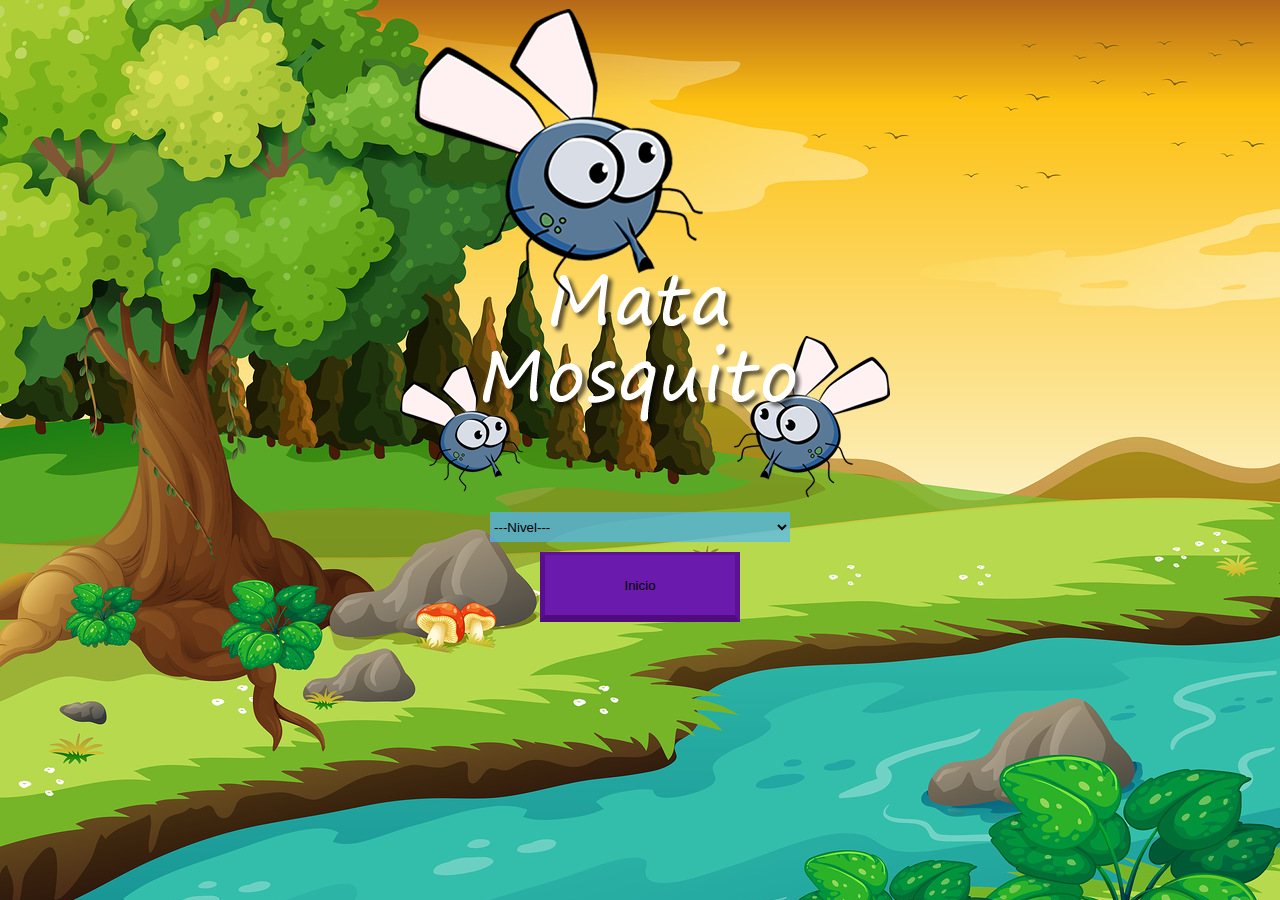
<file: index.html>
<!DOCTYPE html>
<html lang="en">
<head>
    <meta charset="UTF-8">
    <meta name="viewport" content="width=device-width, initial-scale=1.0">
    <title>Mata mosquito</title>
    <link rel="stylesheet" href="css/style.css">
    <script>
        function inicio(){
            var nivel = document.getElementById("select_nivel").value;
            if(nivel === ""){
                alert("selecione um nivel");
            }
            else{
            window.location.href = "inicio.html?" + nivel;
            }

        }
        
    </script>
</head>
<body>
    <div id="inicio">
        <div id="game">
            <div>
                <img src="imagens/game.png" alt="">
            </div>
        </div>
        <div id="nivel">
            <div>
                <select name="" id="select_nivel">
                    <option value="">---Nivel---</option>
                    <option value="facil">Facil</option>
                    <option value="normal">Normal</option>
                    <option value="dificil">Dificil</option>
                    <option value="impossivel">Impossivel</option>
                </select>
            </div>
        </div>
        <div id="btn_inicio">
            <div>
                <button value="Inicio" onclick="inicio()">Inicio</button>
            </div>
        </div>
    </div>
    <script>
        
    </script>
</body>
</html>
</file>
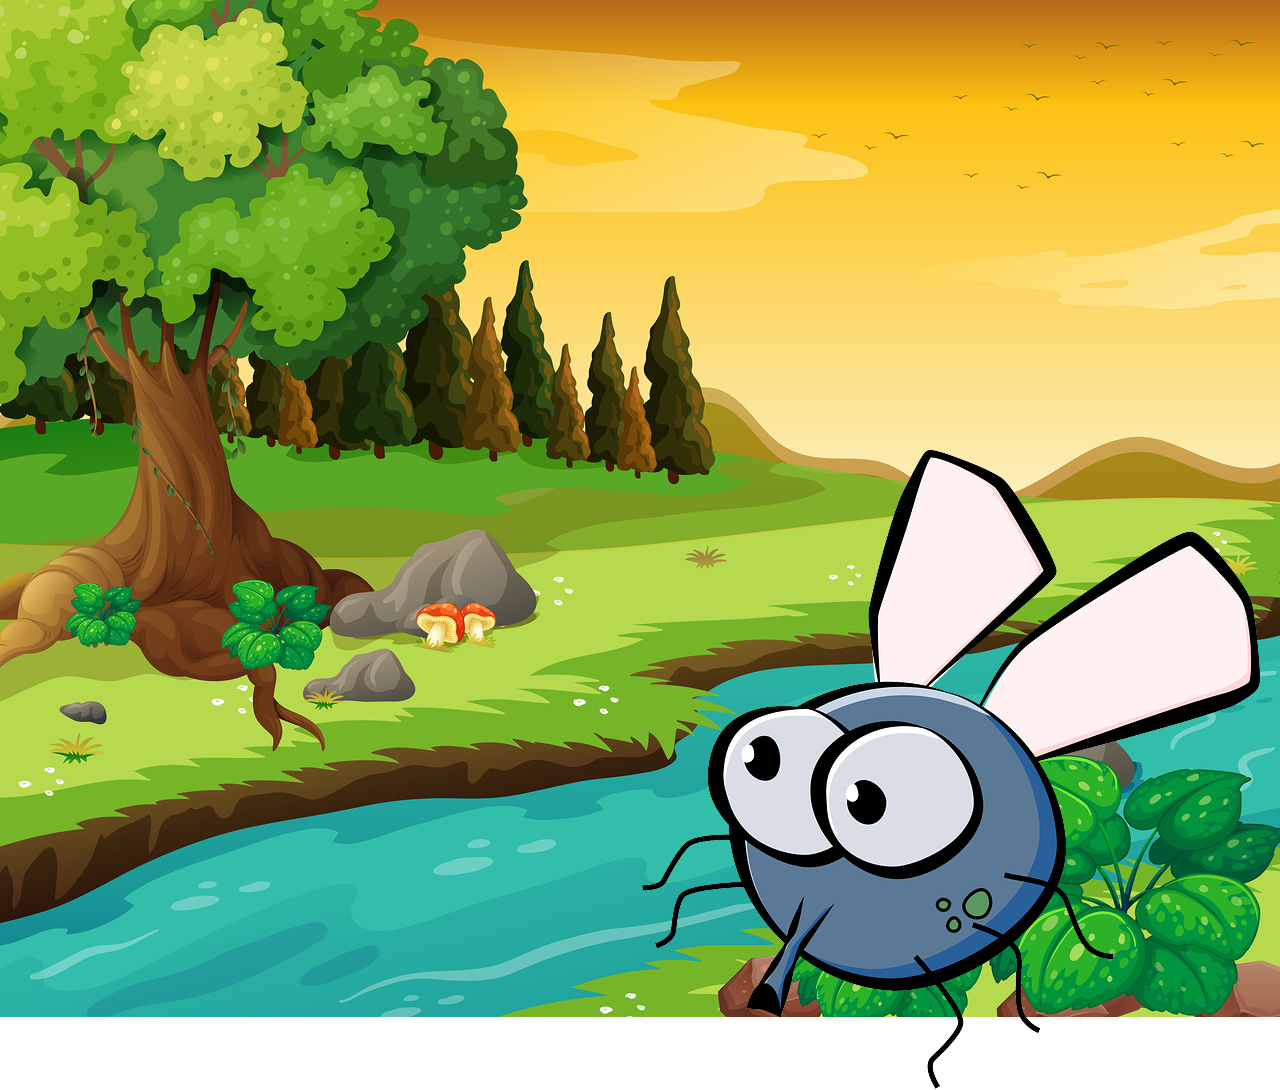
<file: gamerover.html>
<!DOCTYPE html>
<html lang="en">
<head>
    <meta charset="UTF-8">
    <meta name="viewport" content="width=device-width, initial-scale=1.0">
    <link rel="stylesheet" href="css/style.css">
    <title>Gamer Over</title>
    <script>
        function reniciar(){
            window.location.href = "inicio.html";
        }
    </script>
</head>
<body>
    <div id="over">
        <div>
            <div>
                <img src="imagens/mosca.png" alt="" id="mosca_inicial">
            </div>
        </div>
       
            <div id="game_over">
                <div>
                    <div>
                        <img src="imagens/game_over.png" alt="">
                    </div>
                </div>
            
            <div class="btn_over">
                <div>
                    <button onclick="reniciar()">Reniciar</button>
                </div>
            </div>
        </div>
        
    </div>
    
    <!--script-->
    <script>
        function animacao(){
            var mosca = document.getElementById("mosca_inicial");
            mosca.className="mosca";
            setTimeout(function(){
                mosca.remove();
                var game_over = document.getElementById("game_over");
                game_over.style.display = "flex";
            }, 3000)
        }
        animacao();
        
    </script>
    
</body>
</html>
</file>
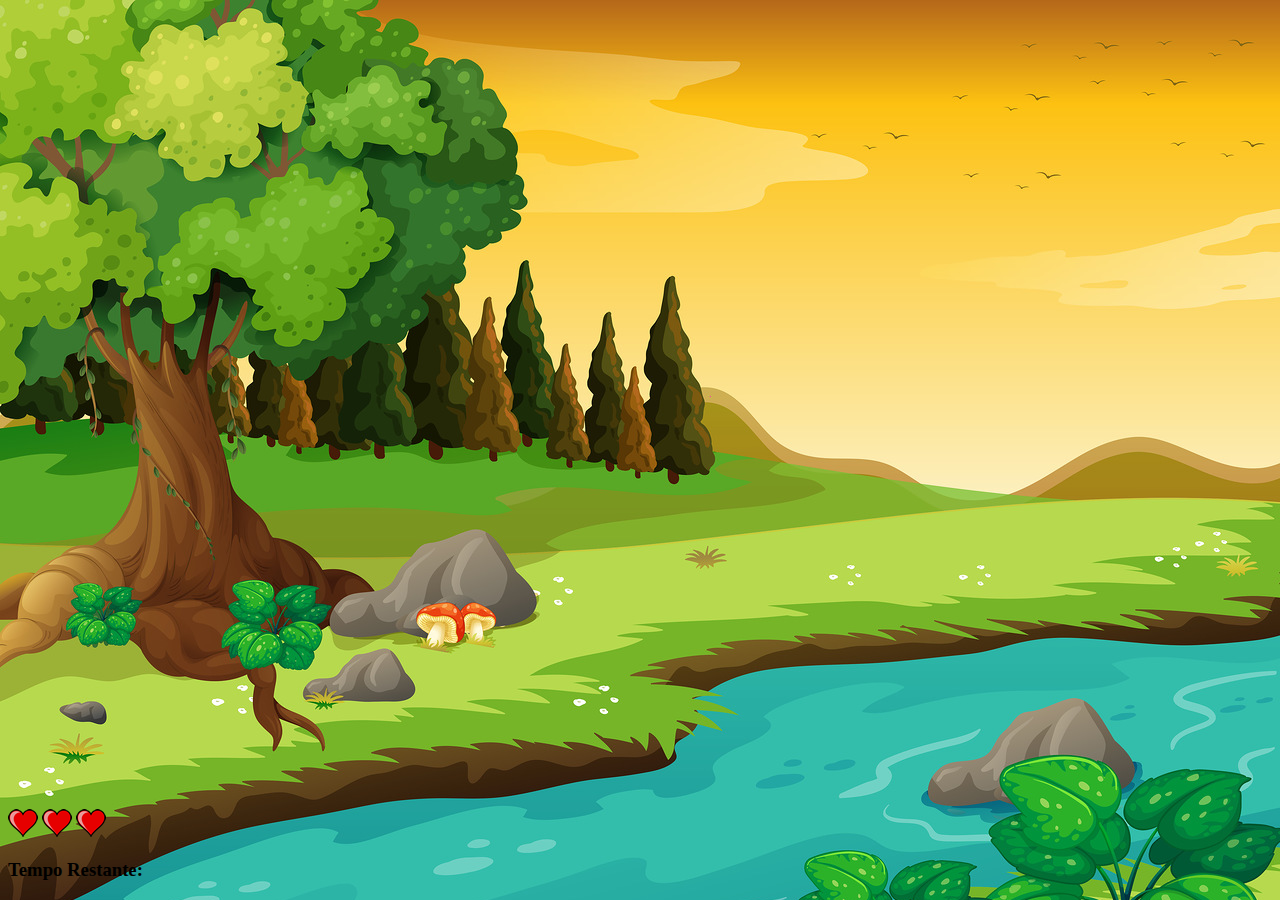
<file: inicio.html>
<!DOCTYPE html>
<html lang="en">
<head>
    <meta charset="UTF-8">
    <meta name="viewport" content="width=device-width, initial-scale=1.0">
    <link rel="stylesheet" href="css/style.css">
    <title>Mata mosquito</title>
</head>
<body id="principal">
    <div id="painel">
        <div id=" vidas">
            <div>
                <img id="v1" src="imagens/coracao_cheio.png" alt="">
                <img id="v2" src="imagens/coracao_cheio.png" alt="">
                <img id="v3" src="imagens/coracao_cheio.png" alt="">
            </div>
        </div>
        <div id="cronometro">
            <div>
                <h3>Tempo Restante: <span id="segundos"></span></h3>
            </div>
        </div>
    </div>
    <!--script-->
    <script src="j_script.js">
        
    </script>
</body>
</html>
</file>
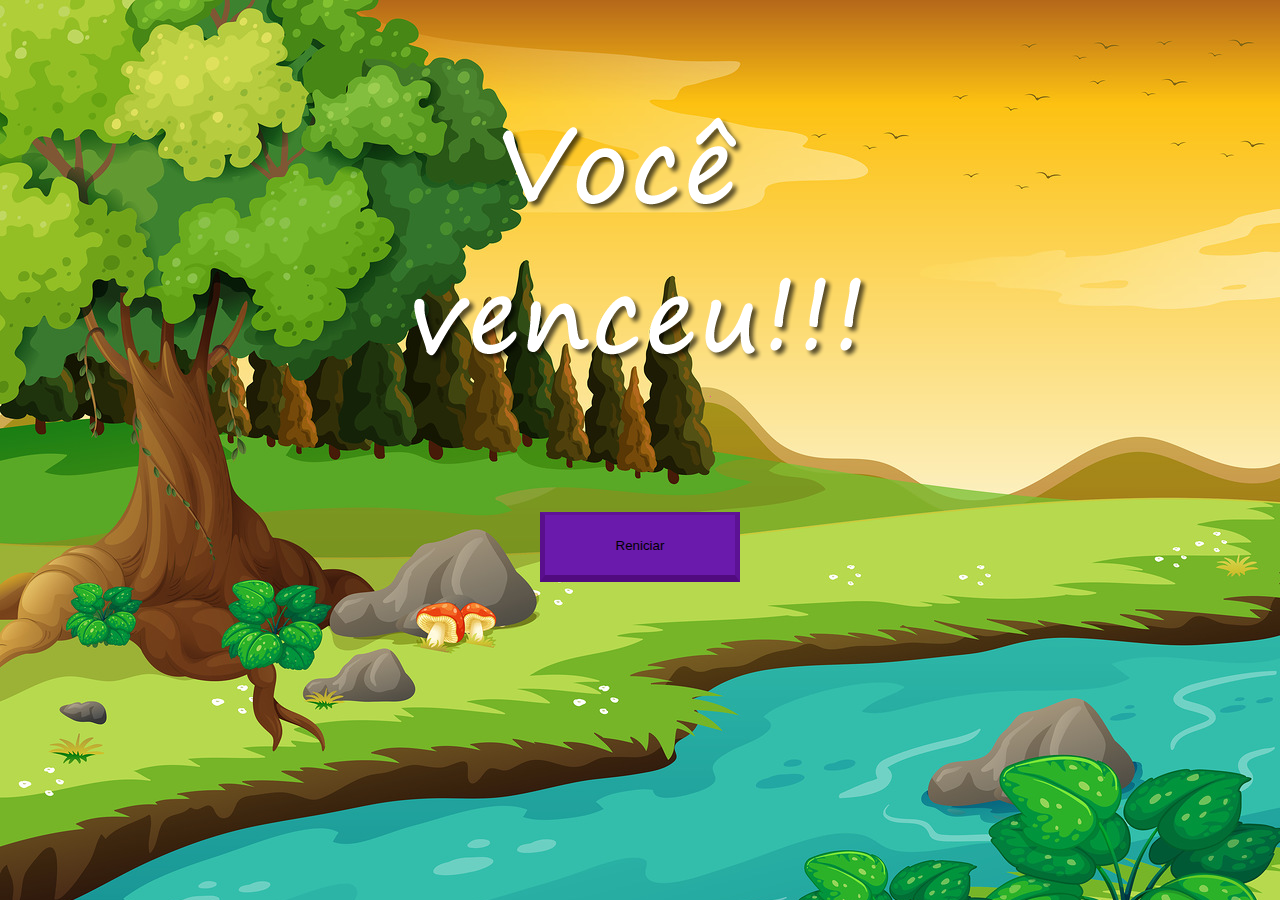
<file: vitoria.html>
<!DOCTYPE html>
<html lang="en">
<head>
    <meta charset="UTF-8">
    <meta name="viewport" content="width=device-width, initial-scale=1.0">
    <link rel="stylesheet" href="css/style.css">
    <title>Vitoria</title>
    <script>
        function reniciar(){
            window.location.href = "inicio.html";
        }
    </script>
</head>
<body>
    <div id="vitoria">
        <div id="img_vitoria">
            <div>
                <img src="imagens/vitoria.png" alt="">
            </div>
        </div>
        <div id="btn_vitoria">
            <div>
                <button onclick="reniciar()">Reniciar</button>
            </div>
        </div>
    </div>
    
</body>
</html>
</file>
<file: css/style.css>
html{
    cursor: url(../imagens/mata_mosquito.png)  30 30,auto;
}
body{
    background-image: url(../imagens/bg.jpg);
    background-repeat: no-repeat;
    background-size: cover;   
}

.mosquito{
    width: 20px;
    height: 20px;
}
.um{
    width: 30px;
    height: 30px;
}
.dois{
    width: 50px;
    height: 50px;
}
.tres{
    width: 80px;
    height: 80px;
}
.quatro{
    width: 100px;
    height: 100px;
}/*inicio.html*/
#inicio{
    display: flex;
    flex-direction: column;
    align-items: center;
}
#inicio #nivel select{
    margin-bottom: 10px;
    width: 300px;
    height: 30px;
    border: none;
    outline: none;
    background-color: rgba(79, 184, 253, 0.698);
}
#inicio #btn_inicio button{
    width: 200px;
    height: 70px;
    border: none;
    border-bottom: 7px solid rgba(70, 5, 107, 0.678);
    border-left: 5px solid rgba(70, 5, 107, 0.465);
    border-top: 3px solid rgba(70, 5, 107, 0.315);
    border-right: 5px solid rgba(70, 5, 107, 0.356);
    outline: none;
    background-color: rgb(106, 26, 172);
}
#inicio #btn_inicio button:hover{
    transform: scale(.9,.9);
    background-color: rgb(57, 8, 98);
}
/*index.html*/
#painel{
    position: absolute;
    bottom: 0;
}
/*gamerover.html*/
#over{
    display: flex;
    flex-direction: column;
    align-items: center;
}
/*animacao para o inicio da oagina gamer over*/
@keyframes animacao{
    0%{
        transform: translate(0,0);
        width: 30px;
        height: 30px;
    }
    25%{
        transform: translate(0, 200px);
        width: 100px;
        height: 100px;
    }
    50%{
        transform: translate(0, -300px);
        width: 30px;
        height: 30px;
    }
    60%{
        transform: translate(500px, 0);
        width: 100px;
        height: 100px;
    }
    75%{
        transform: translate(0, -200px);
        width: 25px;
        height: 25px;
    }
    90%{
        transform: translate(-300px, 200px);
        width: 90px;
        height: 90px;
    }
    100%{
        transform: translate(-2000px, -1500px);
        width: 100px;
        height: 100px;
    }
}
#over .mosca{/*essa classe sera aplicada quando o scrip for executado loog sera cahamada uma funcao que irar trocar a classe do elmento */
    position: absolute;
    top: 50%;
    left: 50%;
    animation: animacao 3s 1;
}
#over #game_over{
   display: none;
   flex-direction: column;
   align-items: center;
}
#over .btn_over button{
    width: 200px;
    height: 60px;
    border: none;
    border-bottom: 7px solid rgba(70, 5, 107, 0.678);
    border-left: 5px solid rgba(70, 5, 107, 0.465);
    border-top: 3px solid rgba(70, 5, 107, 0.315);
    border-right: 5px solid rgba(70, 5, 107, 0.356);
    outline: none;
    background-color: rgb(106, 26, 172);
}
/*vitoria.html*/
#vitoria{
    display: flex;
    flex-direction: column;
    align-items: center;
}
#vitoria #btn_vitoria button{
    width: 200px;
    height: 70px;
    border: none;
    border-bottom: 7px solid rgba(70, 5, 107, 0.678);
    border-left: 5px solid rgba(70, 5, 107, 0.465);
    border-top: 3px solid rgba(70, 5, 107, 0.315);
    border-right: 5px solid rgba(70, 5, 107, 0.356);
    outline: none;
    background-color: rgb(106, 26, 172);
}
</file>
